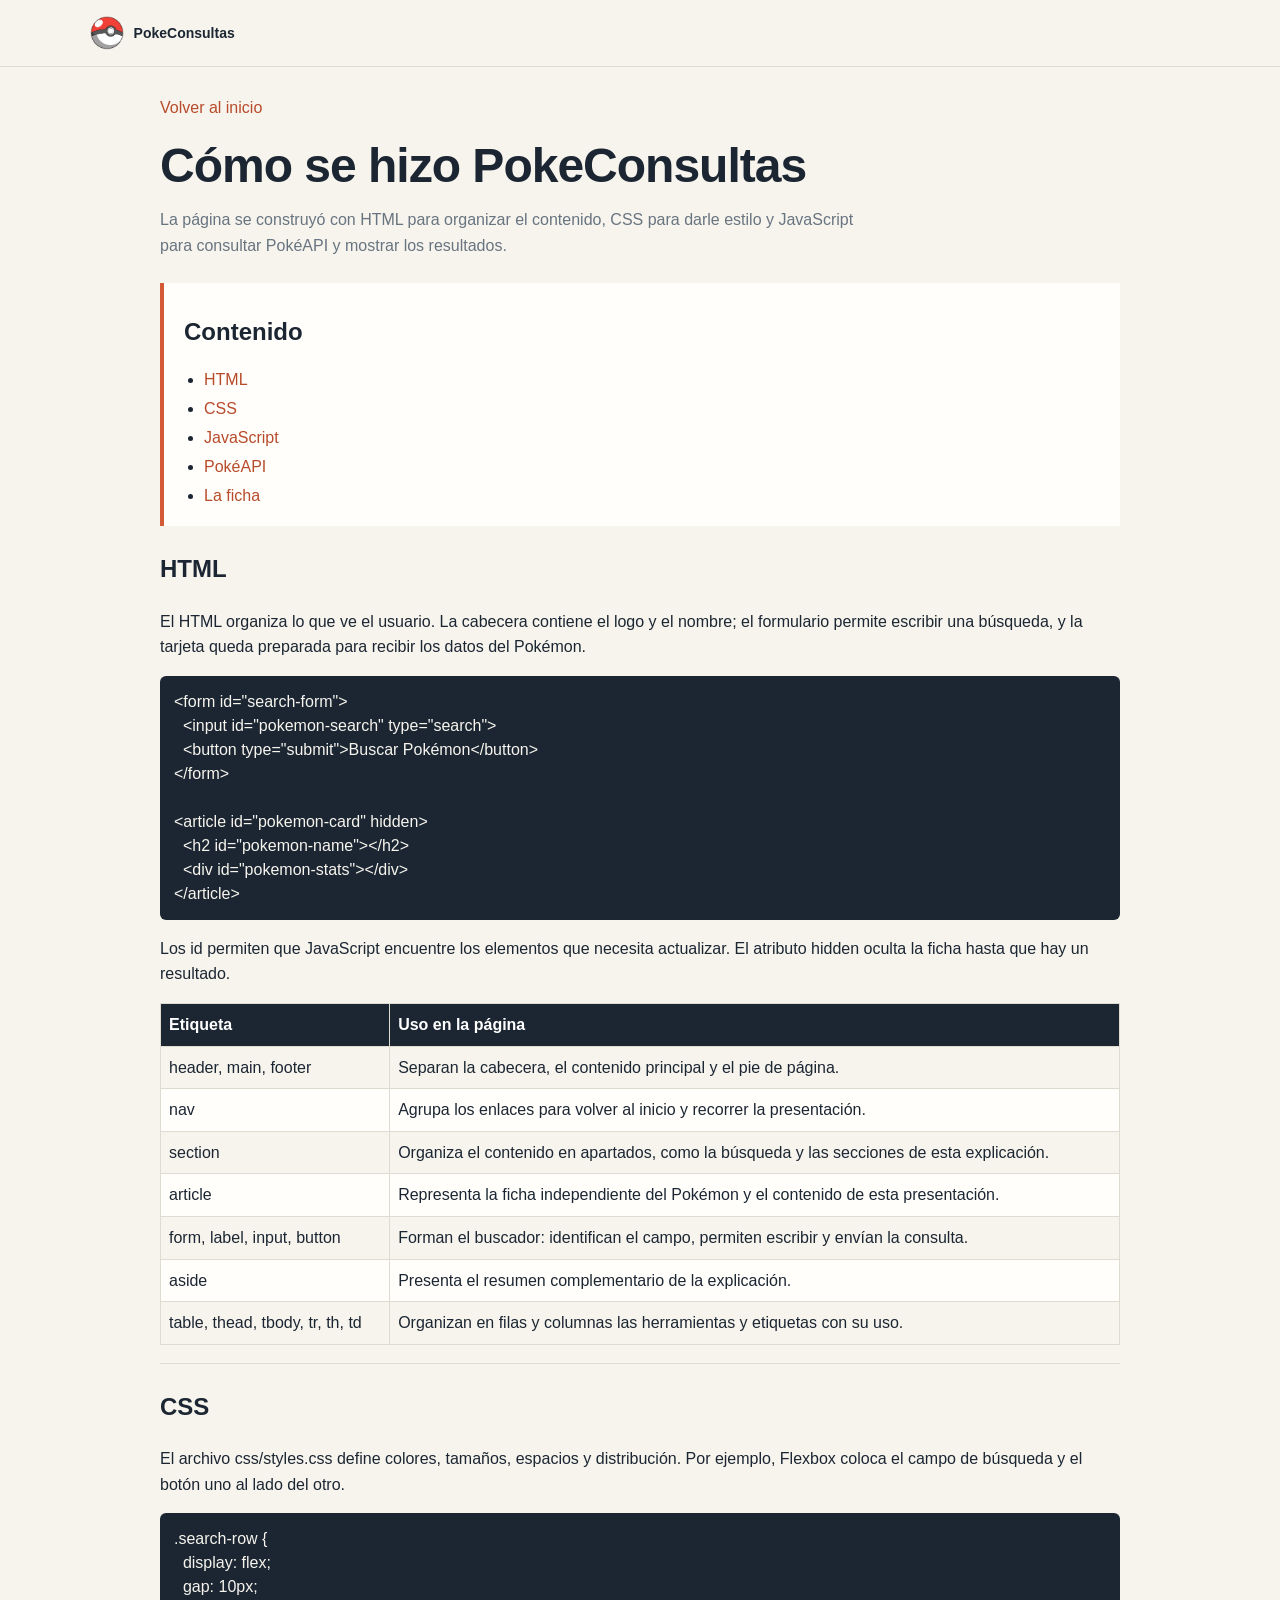
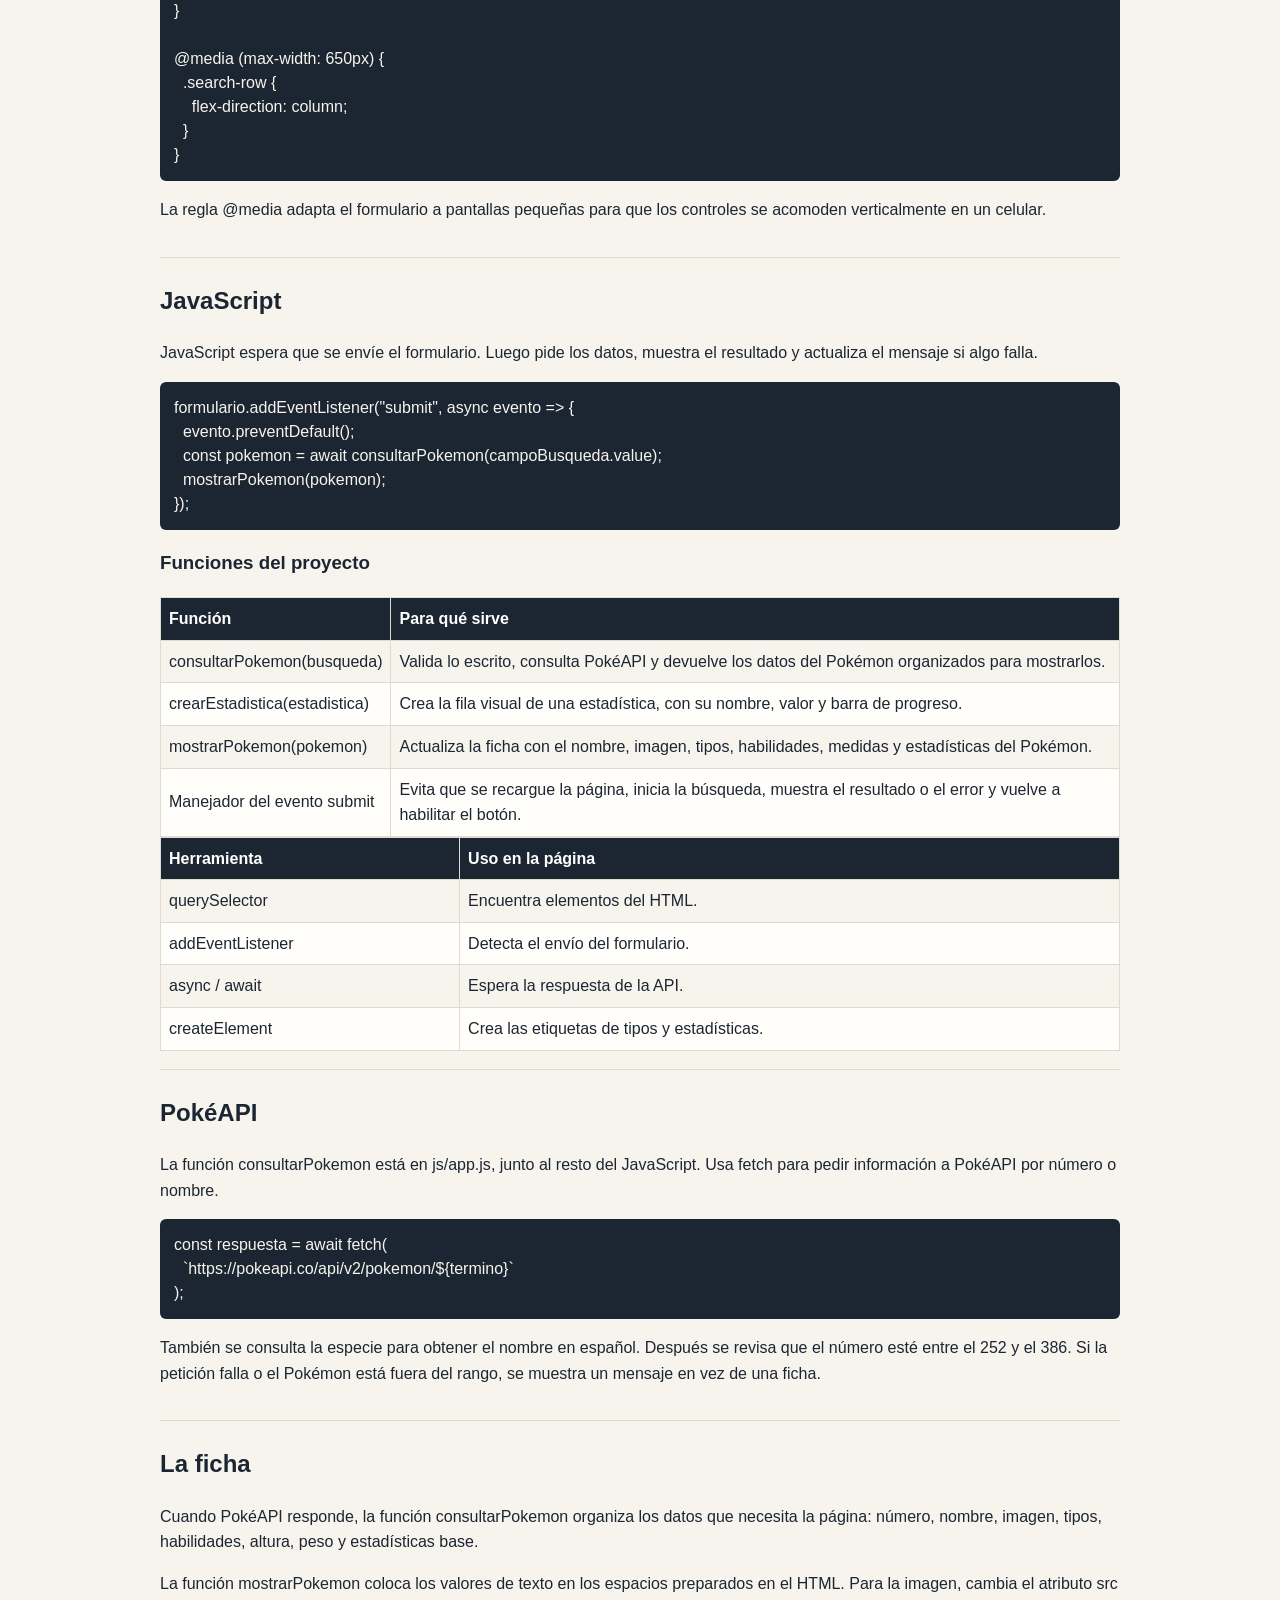
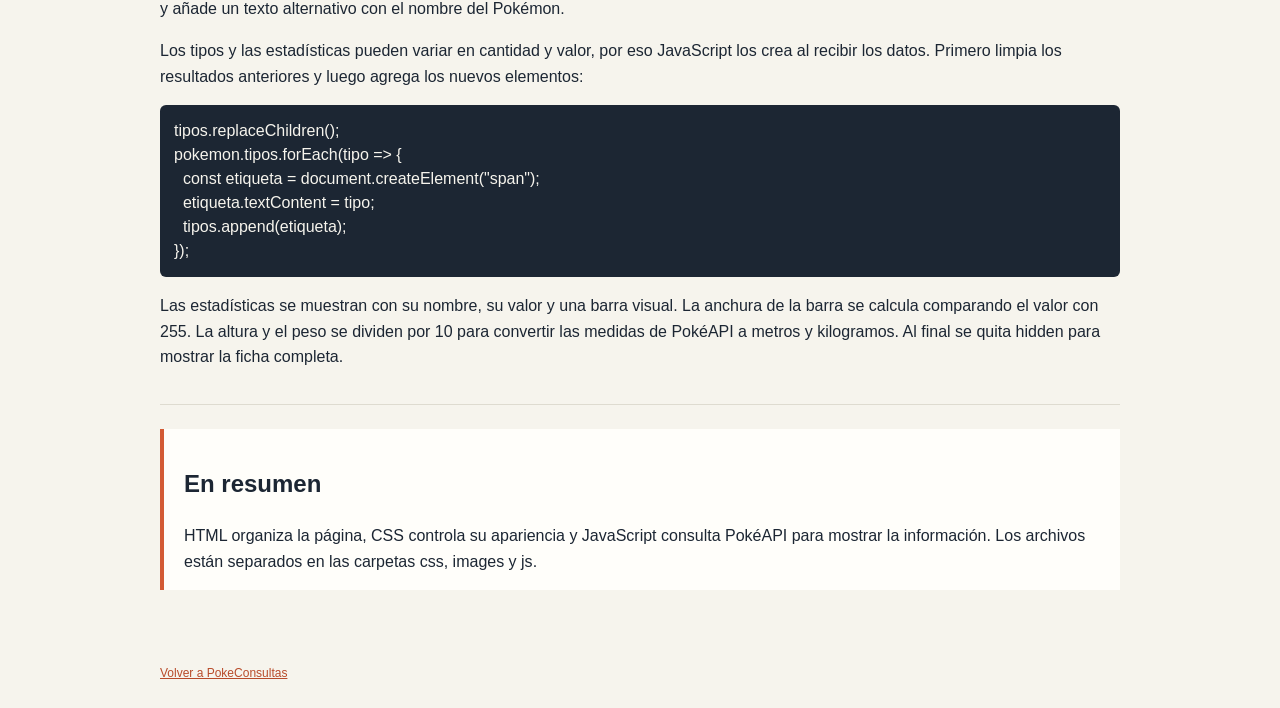
<file: sobre-proyecto.html>
<!DOCTYPE html>
<html lang="es">
<head>
  <meta charset="UTF-8">
  <meta name="viewport" content="width=device-width, initial-scale=1.0">
  <meta name="description" content="Explicación sencilla de cómo se hizo PokeConsultas.">
  <title>Cómo se hizo PokeConsultas</title>
  <link rel="stylesheet" href="css/styles.css">
  <link rel="stylesheet" href="css/presentacion.css">
</head>
<body class="project-explanation">
  <header class="site-header">
    <a class="brand" href="index.html" aria-label="Volver a PokeConsultas">
      <img class="brand-icon" src="images/Poke_Ball.webp" alt="">
      <span>PokeConsultas</span>
    </a>
  </header>

  <main class="project-page">
    <nav class="project-nav" aria-label="Navegación del proyecto">
      <a href="index.html">Volver al inicio</a>
    </nav>

    <article>
      <h1>Cómo se hizo PokeConsultas</h1>
      <p class="project-intro">La página se construyó con HTML para organizar el contenido, CSS para darle estilo y JavaScript para consultar PokéAPI y mostrar los resultados.</p>

      <nav class="project-index" aria-label="Contenido de la presentación">
        <h2>Contenido</h2>
        <ul>
          <li><a href="#html">HTML</a></li>
          <li><a href="#css">CSS</a></li>
          <li><a href="#javascript">JavaScript</a></li>
          <li><a href="#api">PokéAPI</a></li>
          <li><a href="#ficha">La ficha</a></li>
        </ul>
      </nav>

      <section id="html" class="project-section">
        <h2>HTML</h2>
        <p>El HTML organiza lo que ve el usuario. La cabecera contiene el logo y el nombre; el formulario permite escribir una búsqueda, y la tarjeta queda preparada para recibir los datos del Pokémon.</p>
        <pre><code>&lt;form id="search-form"&gt;
  &lt;input id="pokemon-search" type="search"&gt;
  &lt;button type="submit"&gt;Buscar Pokémon&lt;/button&gt;
&lt;/form&gt;

&lt;article id="pokemon-card" hidden&gt;
  &lt;h2 id="pokemon-name"&gt;&lt;/h2&gt;
  &lt;div id="pokemon-stats"&gt;&lt;/div&gt;
&lt;/article&gt;</code></pre>
        <p>Los <code>id</code> permiten que JavaScript encuentre los elementos que necesita actualizar. El atributo <code>hidden</code> oculta la ficha hasta que hay un resultado.</p>
        <table>
          <thead>
            <tr><th>Etiqueta</th><th>Uso en la página</th></tr>
          </thead>
          <tbody>
            <tr><td><code>header</code>, <code>main</code>, <code>footer</code></td><td>Separan la cabecera, el contenido principal y el pie de página.</td></tr>
            <tr><td><code>nav</code></td><td>Agrupa los enlaces para volver al inicio y recorrer la presentación.</td></tr>
            <tr><td><code>section</code></td><td>Organiza el contenido en apartados, como la búsqueda y las secciones de esta explicación.</td></tr>
            <tr><td><code>article</code></td><td>Representa la ficha independiente del Pokémon y el contenido de esta presentación.</td></tr>
            <tr><td><code>form</code>, <code>label</code>, <code>input</code>, <code>button</code></td><td>Forman el buscador: identifican el campo, permiten escribir y envían la consulta.</td></tr>
            <tr><td><code>aside</code></td><td>Presenta el resumen complementario de la explicación.</td></tr>
            <tr><td><code>table</code>, <code>thead</code>, <code>tbody</code>, <code>tr</code>, <code>th</code>, <code>td</code></td><td>Organizan en filas y columnas las herramientas y etiquetas con su uso.</td></tr>
          </tbody>
        </table>
      </section>

      <section id="css" class="project-section">
        <h2>CSS</h2>
        <p>El archivo <code>css/styles.css</code> define colores, tamaños, espacios y distribución. Por ejemplo, Flexbox coloca el campo de búsqueda y el botón uno al lado del otro.</p>
        <pre><code>.search-row {
  display: flex;
  gap: 10px;
}

@media (max-width: 650px) {
  .search-row {
    flex-direction: column;
  }
}</code></pre>
        <p>La regla <code>@media</code> adapta el formulario a pantallas pequeñas para que los controles se acomoden verticalmente en un celular.</p>
      </section>

      <section id="javascript" class="project-section">
        <h2>JavaScript</h2>
        <p>JavaScript espera que se envíe el formulario. Luego pide los datos, muestra el resultado y actualiza el mensaje si algo falla.</p>
        <pre><code>formulario.addEventListener("submit", async evento =&gt; {
  evento.preventDefault();
  const pokemon = await consultarPokemon(campoBusqueda.value);
  mostrarPokemon(pokemon);
});</code></pre>
        <h3>Funciones del proyecto</h3>
        <table>
          <thead>
            <tr><th>Función</th><th>Para qué sirve</th></tr>
          </thead>
          <tbody>
            <tr><td><code>consultarPokemon(busqueda)</code></td><td>Valida lo escrito, consulta PokéAPI y devuelve los datos del Pokémon organizados para mostrarlos.</td></tr>
            <tr><td><code>crearEstadistica(estadistica)</code></td><td>Crea la fila visual de una estadística, con su nombre, valor y barra de progreso.</td></tr>
            <tr><td><code>mostrarPokemon(pokemon)</code></td><td>Actualiza la ficha con el nombre, imagen, tipos, habilidades, medidas y estadísticas del Pokémon.</td></tr>
            <tr><td>Manejador del evento <code>submit</code></td><td>Evita que se recargue la página, inicia la búsqueda, muestra el resultado o el error y vuelve a habilitar el botón.</td></tr>
          </tbody>
        </table>
        <table>
          <thead>
            <tr><th>Herramienta</th><th>Uso en la página</th></tr>
          </thead>
          <tbody>
            <tr><td><code>querySelector</code></td><td>Encuentra elementos del HTML.</td></tr>
            <tr><td><code>addEventListener</code></td><td>Detecta el envío del formulario.</td></tr>
            <tr><td><code>async / await</code></td><td>Espera la respuesta de la API.</td></tr>
            <tr><td><code>createElement</code></td><td>Crea las etiquetas de tipos y estadísticas.</td></tr>
          </tbody>
        </table>
      </section>

      <section id="api" class="project-section">
        <h2>PokéAPI</h2>
        <p>La función <code>consultarPokemon</code> está en <code>js/app.js</code>, junto al resto del JavaScript. Usa <code>fetch</code> para pedir información a PokéAPI por número o nombre.</p>
        <pre><code>const respuesta = await fetch(
  `https://pokeapi.co/api/v2/pokemon/${termino}`
);</code></pre>
        <p>También se consulta la especie para obtener el nombre en español. Después se revisa que el número esté entre el 252 y el 386. Si la petición falla o el Pokémon está fuera del rango, se muestra un mensaje en vez de una ficha.</p>
      </section>

      <section id="ficha" class="project-section">
        <h2>La ficha</h2>
        <p>Cuando PokéAPI responde, la función <code>consultarPokemon</code> organiza los datos que necesita la página: número, nombre, imagen, tipos, habilidades, altura, peso y estadísticas base.</p>
        <p>La función <code>mostrarPokemon</code> coloca los valores de texto en los espacios preparados en el HTML. Para la imagen, cambia el atributo <code>src</code> y añade un texto alternativo con el nombre del Pokémon.</p>
        <p>Los tipos y las estadísticas pueden variar en cantidad y valor, por eso JavaScript los crea al recibir los datos. Primero limpia los resultados anteriores y luego agrega los nuevos elementos:</p>
        <pre><code>tipos.replaceChildren();
pokemon.tipos.forEach(tipo =&gt; {
  const etiqueta = document.createElement("span");
  etiqueta.textContent = tipo;
  tipos.append(etiqueta);
});</code></pre>
        <p>Las estadísticas se muestran con su nombre, su valor y una barra visual. La anchura de la barra se calcula comparando el valor con 255. La altura y el peso se dividen por 10 para convertir las medidas de PokéAPI a metros y kilogramos. Al final se quita <code>hidden</code> para mostrar la ficha completa.</p>
      </section>

      <aside class="project-summary">
        <h2>En resumen</h2>
        <p>HTML organiza la página, CSS controla su apariencia y JavaScript consulta PokéAPI para mostrar la información. Los archivos están separados en las carpetas <code>css</code>, <code>images</code> y <code>js</code>.</p>
      </aside>
    </article>
  </main>

  <footer>
    <p><a href="index.html">Volver a PokeConsultas</a></p>
  </footer>
</body>
</html>
</file>
<file: css/styles.css>
:root {
  font-family: Arial, Helvetica, sans-serif;
  color: #1c2633;
  background: #f6f4ed;
  font-synthesis: none;
}

* { box-sizing: border-box; }
body { min-width: 320px; margin: 0; }

.site-header {
  display: flex;
  align-items: center;
  justify-content: space-between;
  padding: 16px 7%;
  border-bottom: 1px solid #dedbd0;
}

.brand {
  display: flex;
  align-items: center;
  gap: 10px;
  color: inherit;
  font-size: 14px;
  font-weight: 700;
  text-decoration: none;
}

.brand-icon { width: 34px; height: 34px; object-fit: contain; }
.generation-label, .eyebrow, .status-message, footer { color: #687480; }
.generation-label, .eyebrow { font-size: 11px; }
main, footer { width: min(960px, 86%); margin: 0 auto; }
.intro { padding: 56px 0 32px; }

h1 {
  margin: 0;
  font-size: clamp(38px, 7vw, 66px);
  letter-spacing: -2px;
  line-height: 1.05;
}

.intro > p:last-child { margin: 16px 0 0; color: #687480; }

.consultation {
  padding: 24px;
  border: 1px solid #e1ded5;
  border-radius: 12px;
  background: #fffefa;
}

form label { display: block; margin-bottom: 10px; font-weight: 700; }
.search-row { display: flex; gap: 10px; }

input {
  min-width: 0;
  flex: 1;
  padding: 12px;
  border: 1px solid #c9cdd0;
  border-radius: 6px;
  background: white;
  color: inherit;
  font: inherit;
}

input:focus { outline: 2px solid #d35a3466; }

button {
  padding: 0 18px;
  border: 0;
  border-radius: 6px;
  background: #1c2633;
  color: white;
  font: inherit;
  font-weight: 700;
  cursor: pointer;
}

button:hover { background: #34465a; }
button:disabled { cursor: wait; opacity: .6; }
.status-message { min-height: 20px; margin: 12px 0 0; font-size: 13px; }
.error-message { color: #b6402d; }

.pokemon-card {
  display: grid;
  grid-template-columns: minmax(220px, .85fr) 1.15fr;
  gap: 24px;
  margin-top: 24px;
  padding-top: 24px;
  border-top: 1px solid #e7e3d9;
}

.pokemon-card[hidden] { display: none; }

.pokemon-art {
  position: relative;
  display: grid;
  min-height: 280px;
  place-items: center;
  overflow: hidden;
  border-radius: 10px;
  background: #e9f0e7;
}

.pokemon-art img { width: 90%; max-height: 260px; object-fit: contain; }
.pokemon-number { position: absolute; top: 14px; left: 16px; color: #687480; font-size: 12px; }
.pokemon-info h2 { margin: 0 0 12px; font-size: 30px; text-transform: capitalize; }
.type-list { display: flex; gap: 8px; }

.type-badge {
  padding: 6px 10px;
  border-radius: 20px;
  background: #eaf0e7;
  color: #35533e;
  font-size: 12px;
}

.measurements { display: grid; grid-template-columns: 1fr 1fr; gap: 10px; margin: 18px 0; }
.measurements p { margin: 0; padding: 10px; background: #f5f3ed; }
.measurements p:last-child { grid-column: 1 / -1; }
.measurements span, .measurements strong { display: block; }
.measurements span { margin-bottom: 5px; color: #687480; font-size: 11px; }
.measurements strong { font-size: 13px; text-transform: capitalize; }
.pokemon-info h3 { margin: 0 0 12px; font-size: 16px; }
.stats-list { display: grid; gap: 10px; }
.stat-line { display: flex; justify-content: space-between; margin-bottom: 5px; font-size: 12px; }
.stat-line strong { color: #d35a34; }
.stat-bar { height: 6px; overflow: hidden; border-radius: 6px; background: #e8e5dd; }
.stat-bar span { display: block; height: 100%; border-radius: inherit; background: #d35a34; }

footer {
  display: flex;
  justify-content: space-between;
  gap: 16px;
  margin: 28px auto;
  font-size: 12px;
}

footer p { margin: 0; }
footer a, .project-page a { color: #b84b2a; }

@media (max-width: 650px) {
  .site-header { align-items: flex-start; flex-direction: column; gap: 10px; }
  .intro { padding-top: 40px; }
  .consultation { padding: 18px; }
  .search-row, .pokemon-card, footer { display: flex; flex-direction: column; }
  button { min-height: 44px; }
  .pokemon-card { gap: 18px; }
  .pokemon-art { min-height: 230px; }
  .pokemon-art img { max-height: 210px; }
}
</file>
<file: css/presentacion.css>
.project-explanation, .project-explanation * { font-family: inherit; }
.project-explanation .generation-label { font-size: inherit; }
.project-page { padding: 32px 0 24px; }
.project-nav { display: flex; gap: 20px; margin-bottom: 24px; }
.project-page a { text-decoration: none; }
.project-page a:hover, footer a:hover { color: #8f351f; }
.project-page h1 { font-size: clamp(32px, 5vw, 48px); letter-spacing: -1px; }

.project-intro { max-width: 720px; color: #687480; line-height: 1.6; }

.project-index, .project-summary {
  margin: 24px 0;
  padding: 16px 20px;
  border-left: 4px solid #d35a34;
  background: #fffefa;
}

.project-index ul { margin-bottom: 0; padding-left: 20px; line-height: 1.8; }

.project-section {
  margin: 24px 0;
  padding-bottom: 18px;
  border-bottom: 1px solid #dedbd0;
  line-height: 1.6;
}

.project-section pre {
  overflow-x: auto;
  padding: 14px;
  border-radius: 6px;
  background: #1c2633;
  color: #f6f4ed;
  line-height: 1.5;
}

.project-section table { width: 100%; border-collapse: collapse; }
.project-section th, .project-section td { padding: 8px; border: 1px solid #dedbd0; text-align: left; }
.project-section th { background: #1c2633; color: white; }
.project-section tr:nth-child(even) { background: #fffefa; }
.project-summary { line-height: 1.6; }
.project-summary p { margin-bottom: 0; }

@media (max-width: 600px) {
  .project-nav { flex-direction: column; gap: 10px; }
}
</file>
